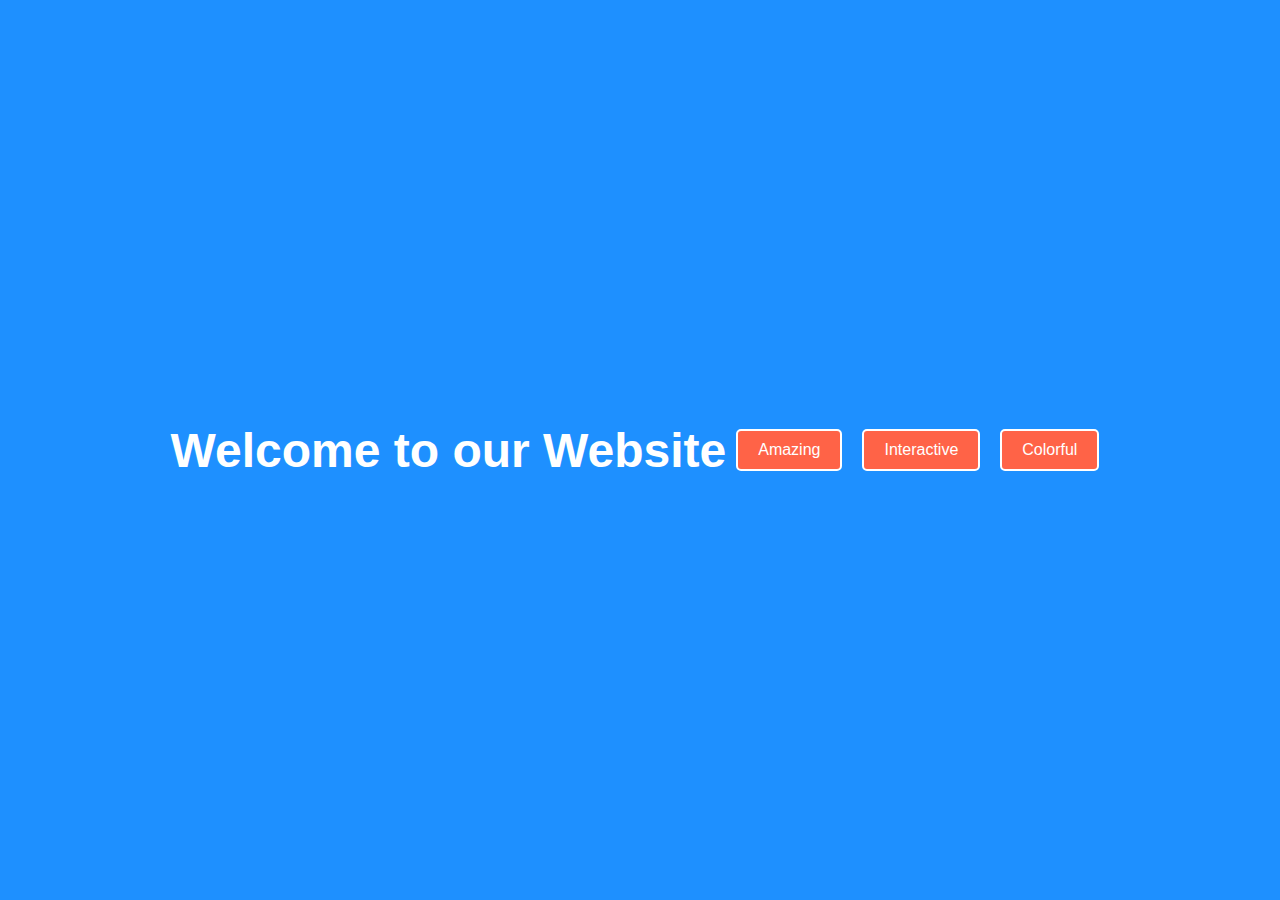
<file: templates/homepage.html>
<!DOCTYPE html>
<html lang="en">
<head>
    <meta charset="UTF-8">
    <meta name="viewport" content="width=device-width, initial-scale=1.0">
    <title>Animated Welcome Page</title>
    <style>
        body {
            margin: 0;
            padding: 0;
            overflow: hidden;
            background-color: #1E90FF;
            color: #fff;
            font-family: Arial, sans-serif;
            text-align: center;
            display: flex;
            justify-content: center;
            align-items: center;
            height: 100vh;
        }

        h1 {
            font-size: 3rem;
            animation: fadeIn 2s linear;
        }

        @keyframes fadeIn {
            0% {
                opacity: 0;
            }
            100% {
                opacity: 1;
            }
        }

        .animated-text {
            display: inline-block;
            padding: 10px 20px;
            background-color: #FF6347;
            border: 2px solid #fff;
            border-radius: 5px;
            margin: 10px;
            animation: colorChange 4s infinite alternate;
        }

        @keyframes colorChange {
            0% {
                background-color: #FF6347;
            }
            25% {
                background-color: #32CD32;
            }
            50% {
                background-color: #FFD700;
            }
            75% {
                background-color: #9370DB;
            }
            100% {
                background-color: #FF6347;
            }
        }
    </style>
</head>
<body>
    <h1>Welcome to our Website</h1>
    <div class="animated-text">Amazing</div>
    <div class="animated-text">Interactive</div>
    <div class="animated-text">Colorful</div>
</body>
</html>
</file>
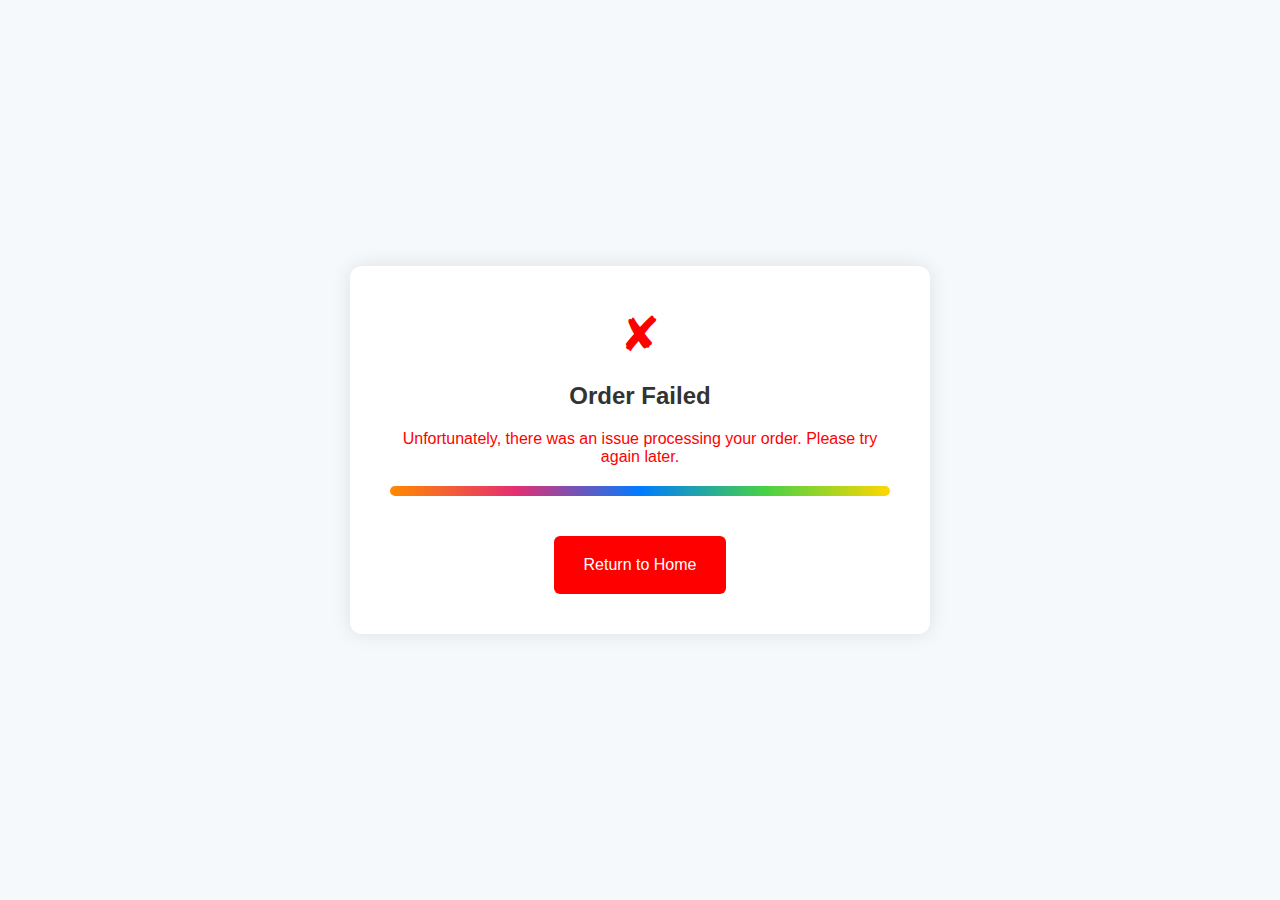
<file: templates/order_failure_page.html>
<!DOCTYPE html>
<html lang="en">
<head>
  <meta charset="UTF-8">
  <meta name="viewport" content="width=device-width, initial-scale=1.0">
  <title>Order Failed</title>
  <style>
    body {
      font-family: 'Arial', sans-serif;
      background-color: #f6f9fc;
      margin: 0;
      padding: 0;
      display: flex;
      align-items: center;
      justify-content: center;
      min-height: 100vh;
    }

    .order-failure {
      background-color: #ffffff;
      border-radius: 12px;
      box-shadow: 0 0 20px rgba(0, 0, 0, 0.1);
      padding: 40px;
      width: 500px;
      text-align: center;
    }

    .red-crossmark {
      color: #ff0000;
      font-size: 48px;
      margin-bottom: 20px;
    }

    .order-failure h2 {
      color: #333;
      margin-bottom: 20px;
    }

    .error-message {
      color: #ff0000;
      margin-bottom: 20px;
    }

    .colorful-element {
      height: 10px;
      width: 100%;
      background: linear-gradient(90deg, #ff8a00, #e52e71, #007bff, #47d147, #ffd700);
      border-radius: 6px;
      margin: 20px 0;
    }

    .return-to-home {
      margin-top: 20px;
      padding: 20px 30px;
      background-color: #ff0000;
      color: #fff;
      border: none;
      border-radius: 6px;
      cursor: pointer;
      font-size: 16px;
    }

    .return-to-home:hover {
      background-color: #cc0000;
    }
  </style>
</head>
<body>
  <div class="order-failure">
    <div class="red-crossmark">&#10008;</div>
    <h2>Order Failed</h2>
    <p class="error-message">Unfortunately, there was an issue processing your order. Please try again later.</p>

    <div class="colorful-element"></div>

    <button class="return-to-home" onclick="returnToHome()">Return to Home</button>
  </div>

  <script>
    function returnToHome() {
      window.location.href = "/"; // Update the URL as needed
    }
  </script>
</body>
</html>
</file>
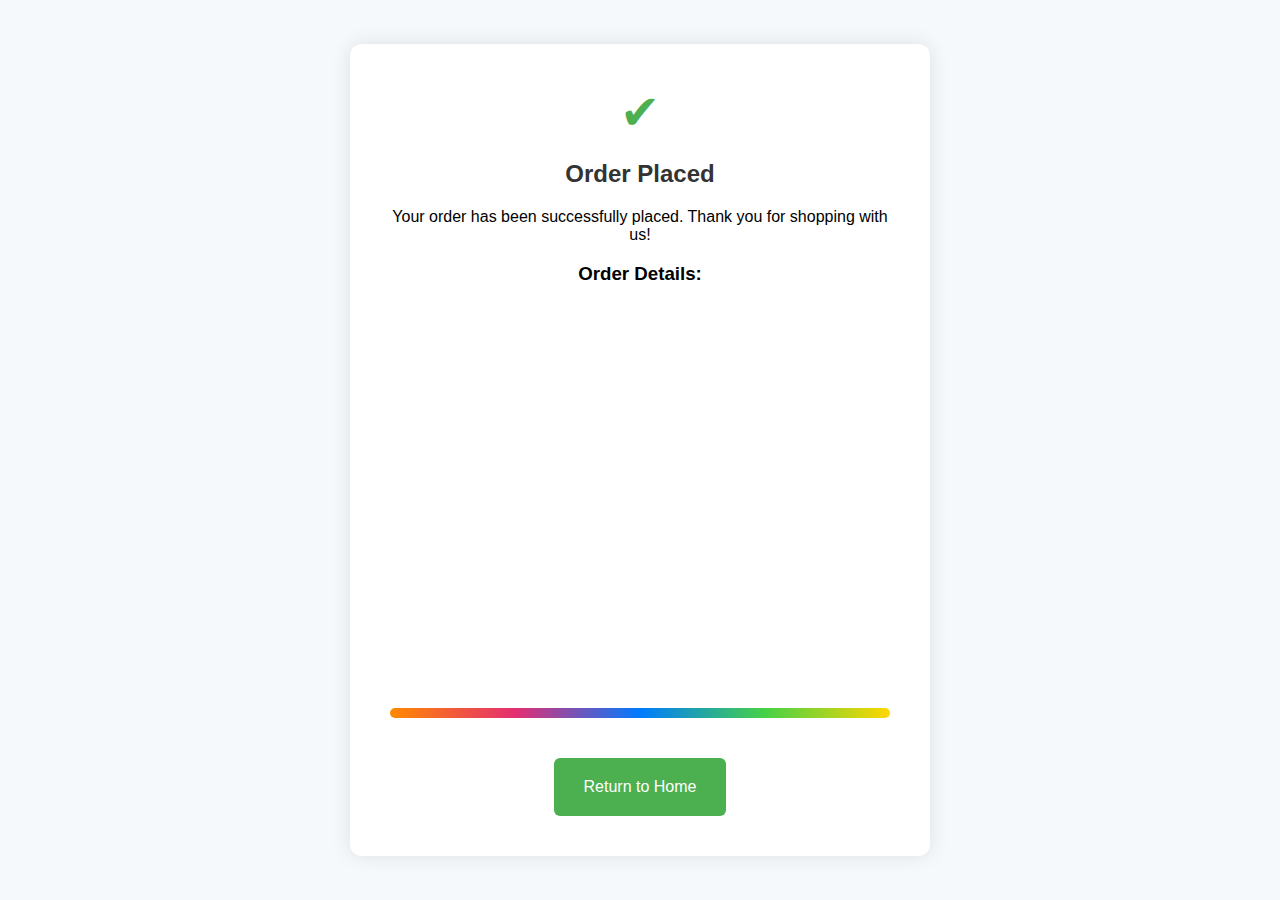
<file: templates/order_summary.html>
<!DOCTYPE html>
<html lang="en">
<head>
  <meta charset="UTF-8">
  <meta name="viewport" content="width=device-width, initial-scale=1.0">
  <title>Order Placed</title>
  <style>
    body {
      font-family: 'Arial', sans-serif;
      background-color: #f6f9fc;
      margin: 0;
      padding: 0;
      display: flex;
      align-items: center;
      justify-content: center;
      min-height: 100vh;
    }

    .order-confirmation {
      background-color: #ffffff;
      border-radius: 12px;
      box-shadow: 0 0 20px rgba(0, 0, 0, 0.1);
      padding: 40px;
      width: 500px;
      text-align: center;
    }

    .green-checkmark {
      color: #4CAF50;
      font-size: 48px;
      margin-bottom: 20px;
    }

    .order-confirmation h2 {
      color: #333;
      margin-bottom: 20px;
    }

    .product-list {
      list-style-type: none;
      padding: 0;
      margin: 0;
    }

    .product-item {
      display: flex;
      align-items: center;
      border-bottom: 1px solid #ddd;
      padding: 15px 0;
    }

    .product-image {
      max-width: 80px;
      max-height: 80px;
      margin-right: 20px;
      border-radius: 6px;
    }

    .product-details {
      text-align: left;
    }

    .product-name {
      font-weight: bold;
      margin-bottom: 5px;
    }

    .product-price {
      color: #666;
    }

    .colorful-element {
      height: 10px;
      width: 100%;
      background: linear-gradient(90deg, #ff8a00, #e52e71, #007bff, #47d147, #ffd700);
      border-radius: 6px;
      margin: 20px 0;
    }

    .return-to-home {
      margin-top: 20px;
      padding: 20px 30px;
      background-color: #4CAF50;
      color: #fff;
      border: none;
      border-radius: 6px;
      cursor: pointer;
      font-size: 16px;
    }
    .return-to-home:hover {
      background-color: #0056b3;
    }
    #orders-list{
      height: 24rem;
      overflow-y: auto;
    }

    /* scrollbar */
::-webkit-scrollbar {
  width: 5px;
  height: 5px;
}

::-webkit-scrollbar-track {
  -webkit-box-shadow: inset 0 0 6px rgba(0, 0, 0, 0.3);
  -webkit-border-radius: 10px;
  border-radius: 10px;
}

::-webkit-scrollbar-thumb {
  -webkit-border-radius: 10px;
  border-radius: 10px;
  background: rgba(255, 255, 255, 0.3);
  -webkit-box-shadow: inset 0 0 6px rgba(0, 0, 0, 0.5);
}

::-webkit-scrollbar-thumb:window-inactive {
  background: rgba(255, 255, 255, 0.3);
}

  </style>
</head>
<body>
  <div class="order-confirmation">
    <div class="green-checkmark">&#10004;</div>
    <h2>Order Placed</h2>
    <p>Your order has been successfully placed. Thank you for shopping with us!</p>

    <h3>Order Details:</h3>
    <div id = "orders-list"></div>

    <div class="colorful-element"></div>

    <button class="return-to-home" onclick="returnToHome()">Return to Home</button>
  </div>

  <script>
    let orderProducts = JSON.parse(localStorage.getItem('cart')) || [];
    console.log(orderProducts);
    console.log(orderProducts.length);

    const ordersData = document.getElementById("orders-list");

    for (let i = 0; i < orderProducts.length; i++) {
      const ul = document.createElement('ul');
      ul.innerHTML = `
       <li class="product-item">
        <img src=${orderProducts[i].image_url} alt="Product 1" class="product-image">
        <div class="product-details">
          <p class="product-name">${orderProducts[i].name}</p>
          <p class="product-price">${orderProducts[i].cost}</p>
        </div>
      </li>
        `;
      ordersData.appendChild(ul);
    }

    function returnToHome() {
        let cData = JSON.parse(localStorage.getItem('cData'));
        let customer_id = '';
        if (cData && cData !== 'undefined') {
            customer_id = cData.id;
            let cartString = JSON.stringify([]);
            localStorage.setItem('cart',cartString);
            window.location.href=`/get_product_page/${customer_id}`;
        }
    }

  </script>
</body>
</html>
</file>
